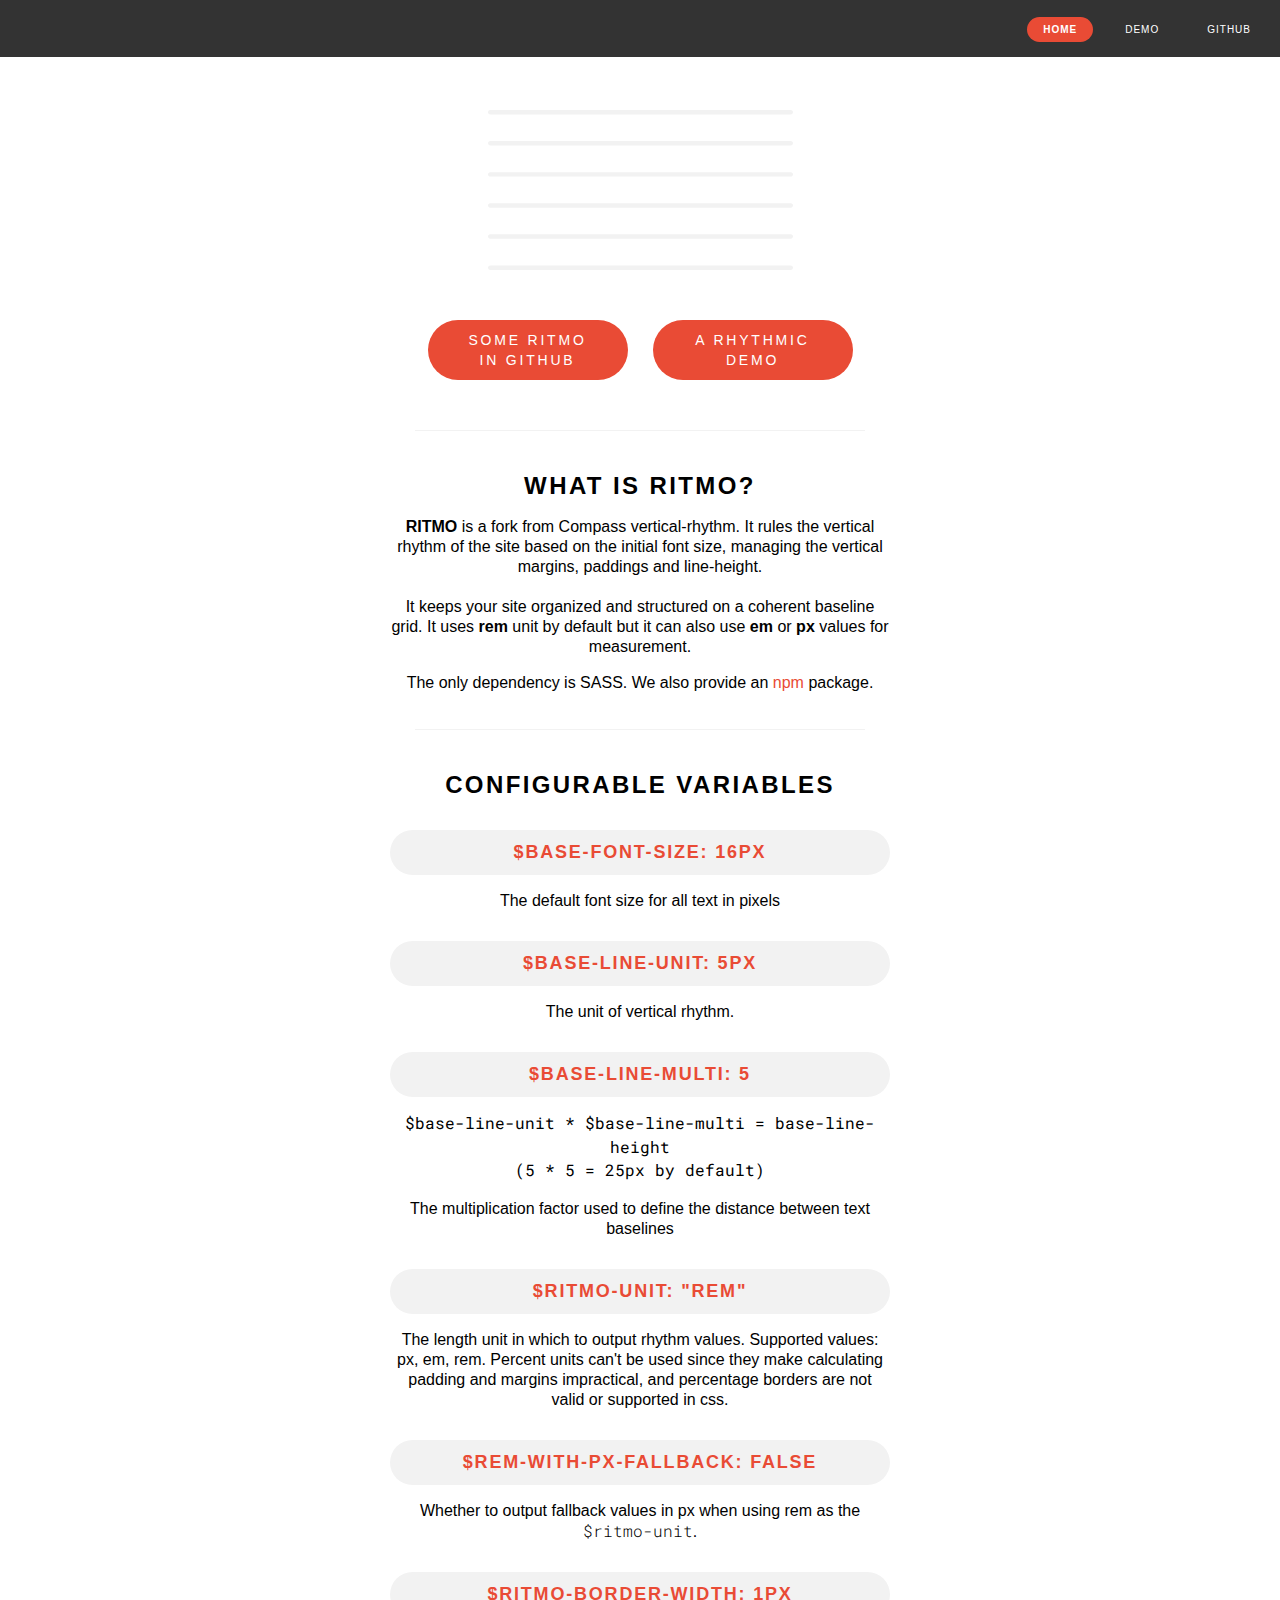
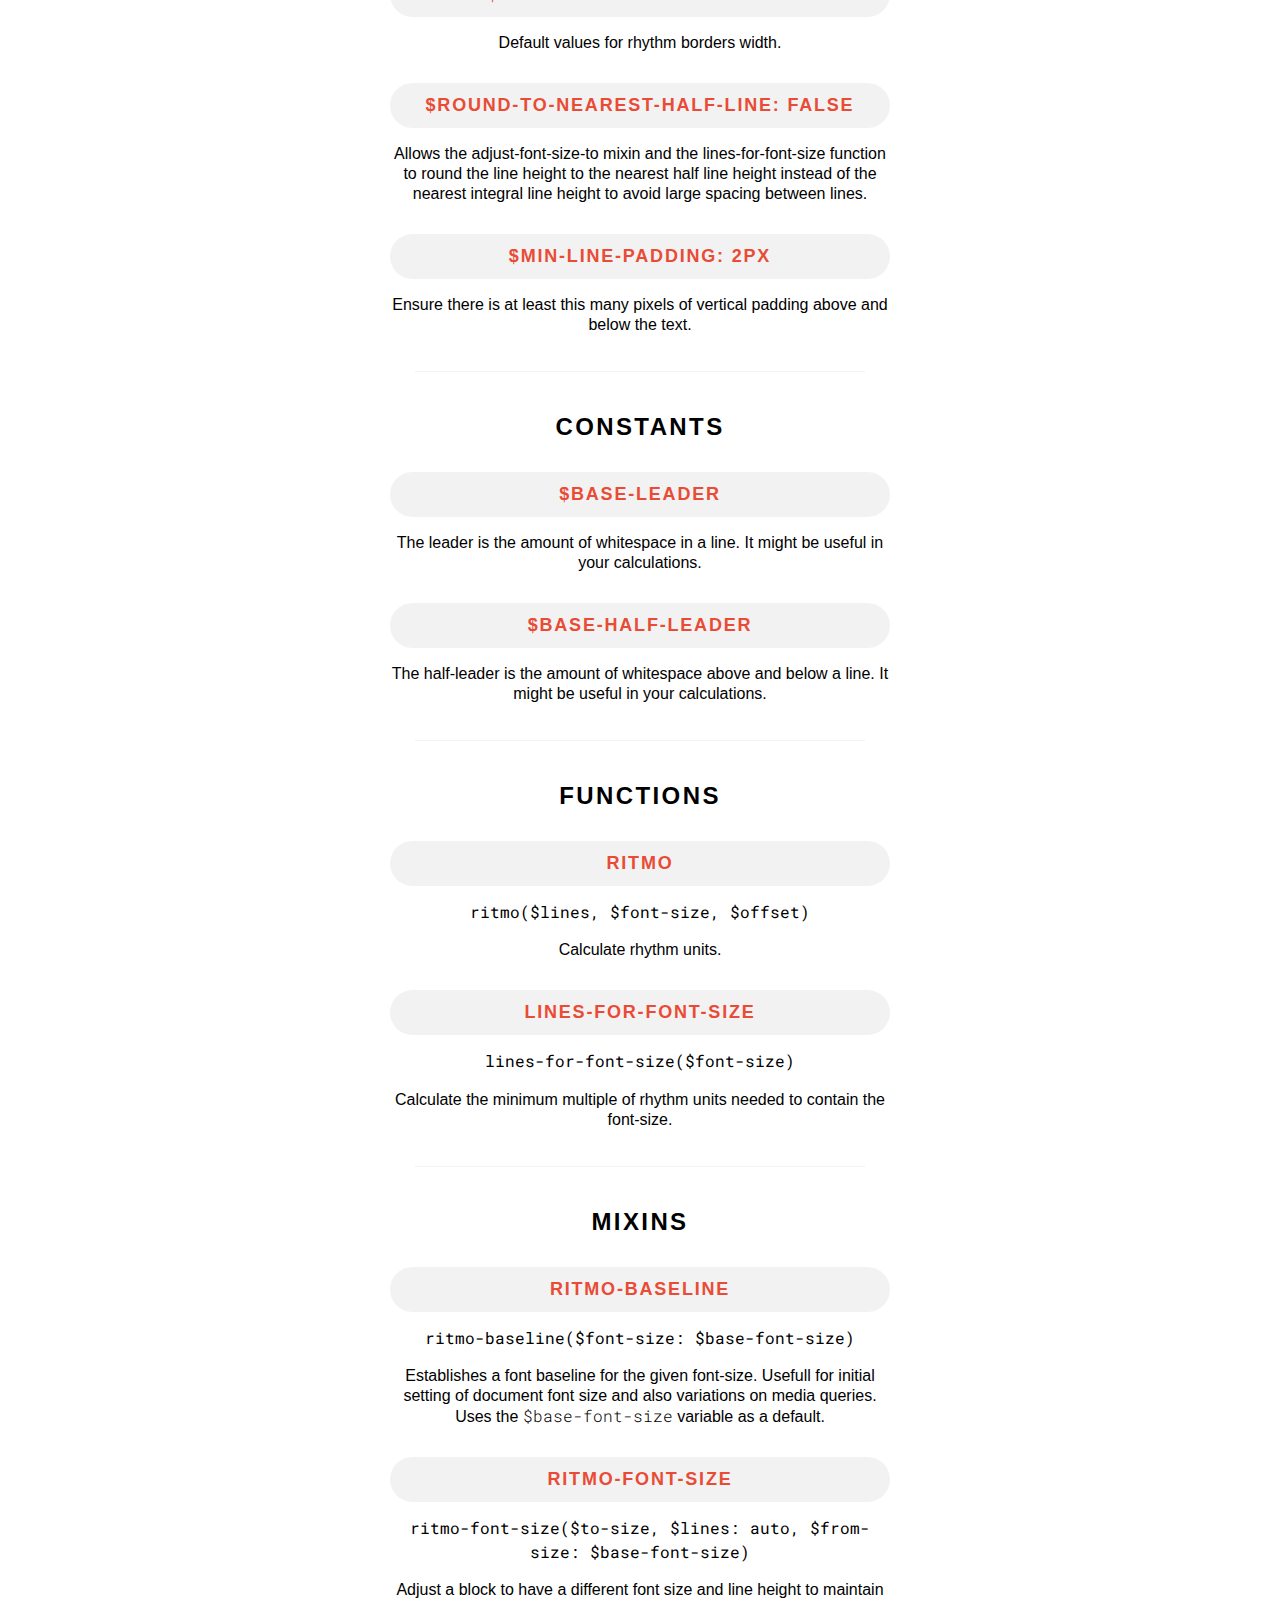
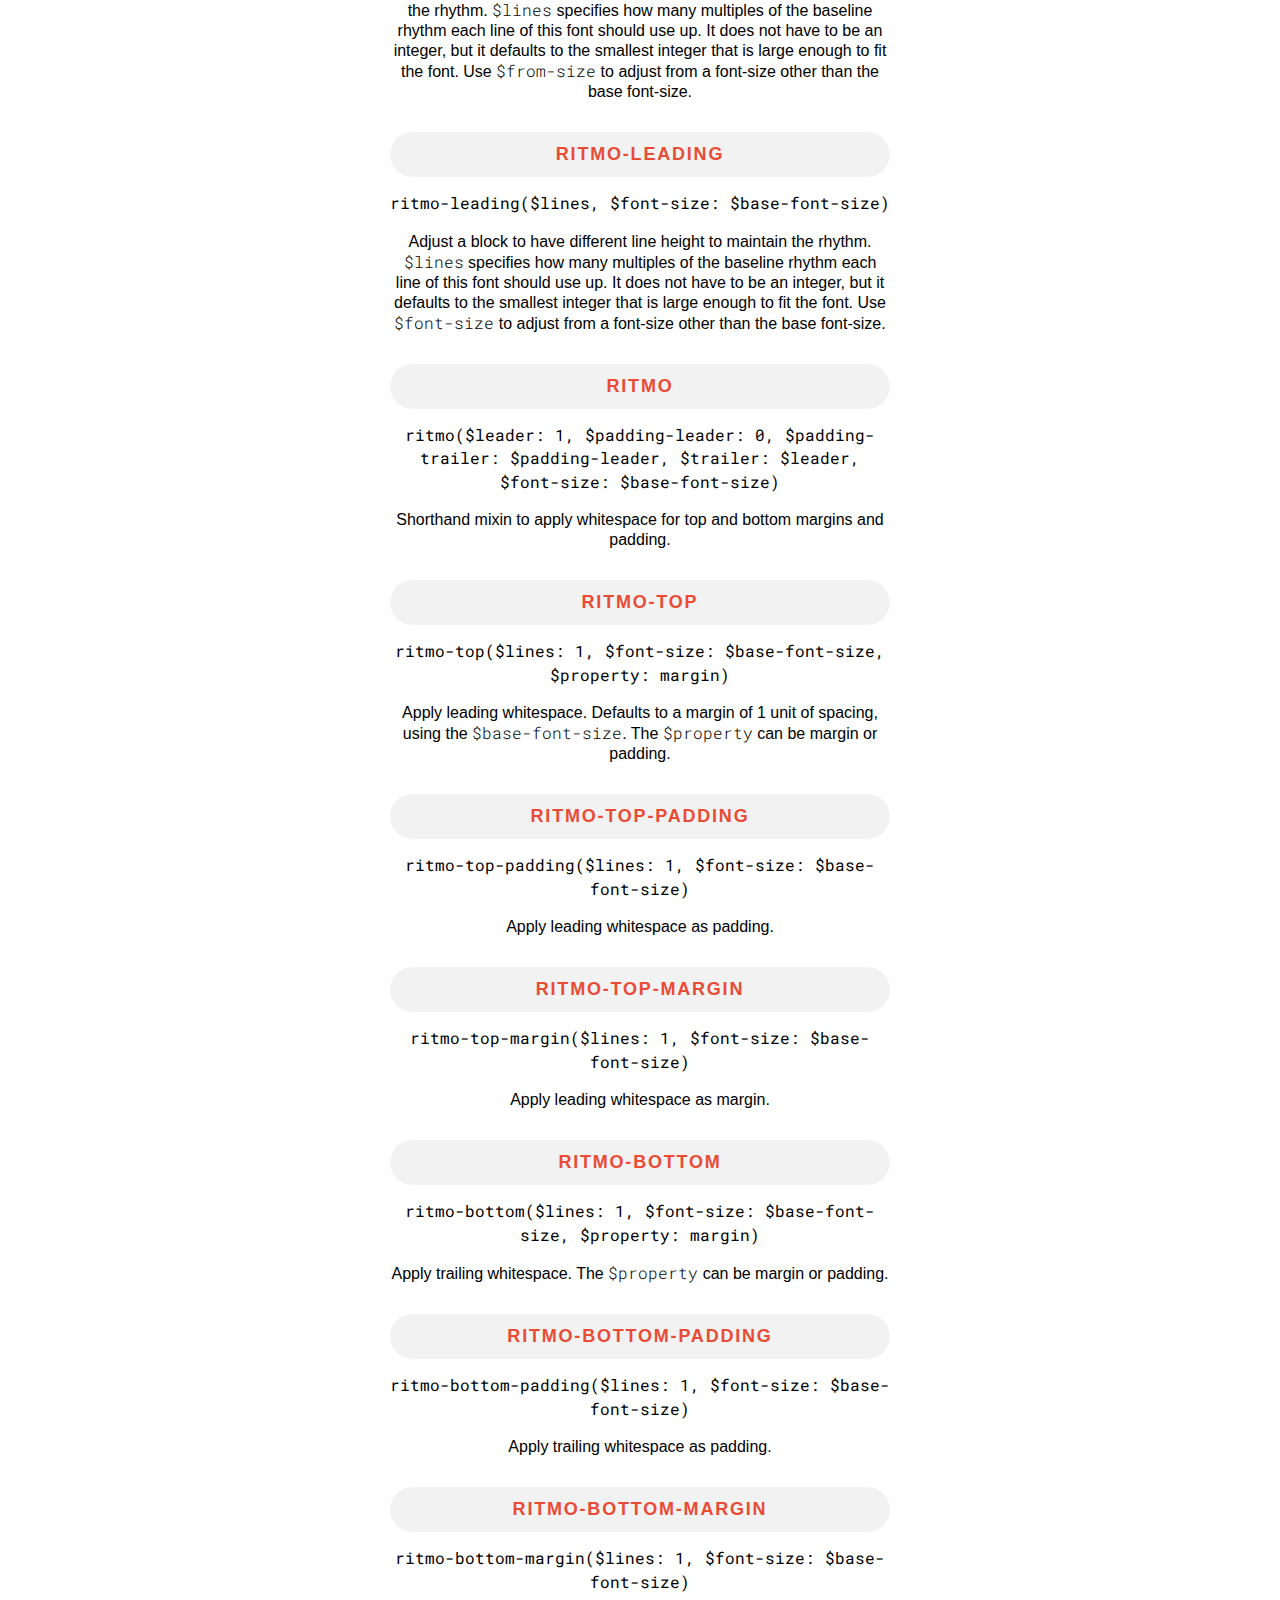
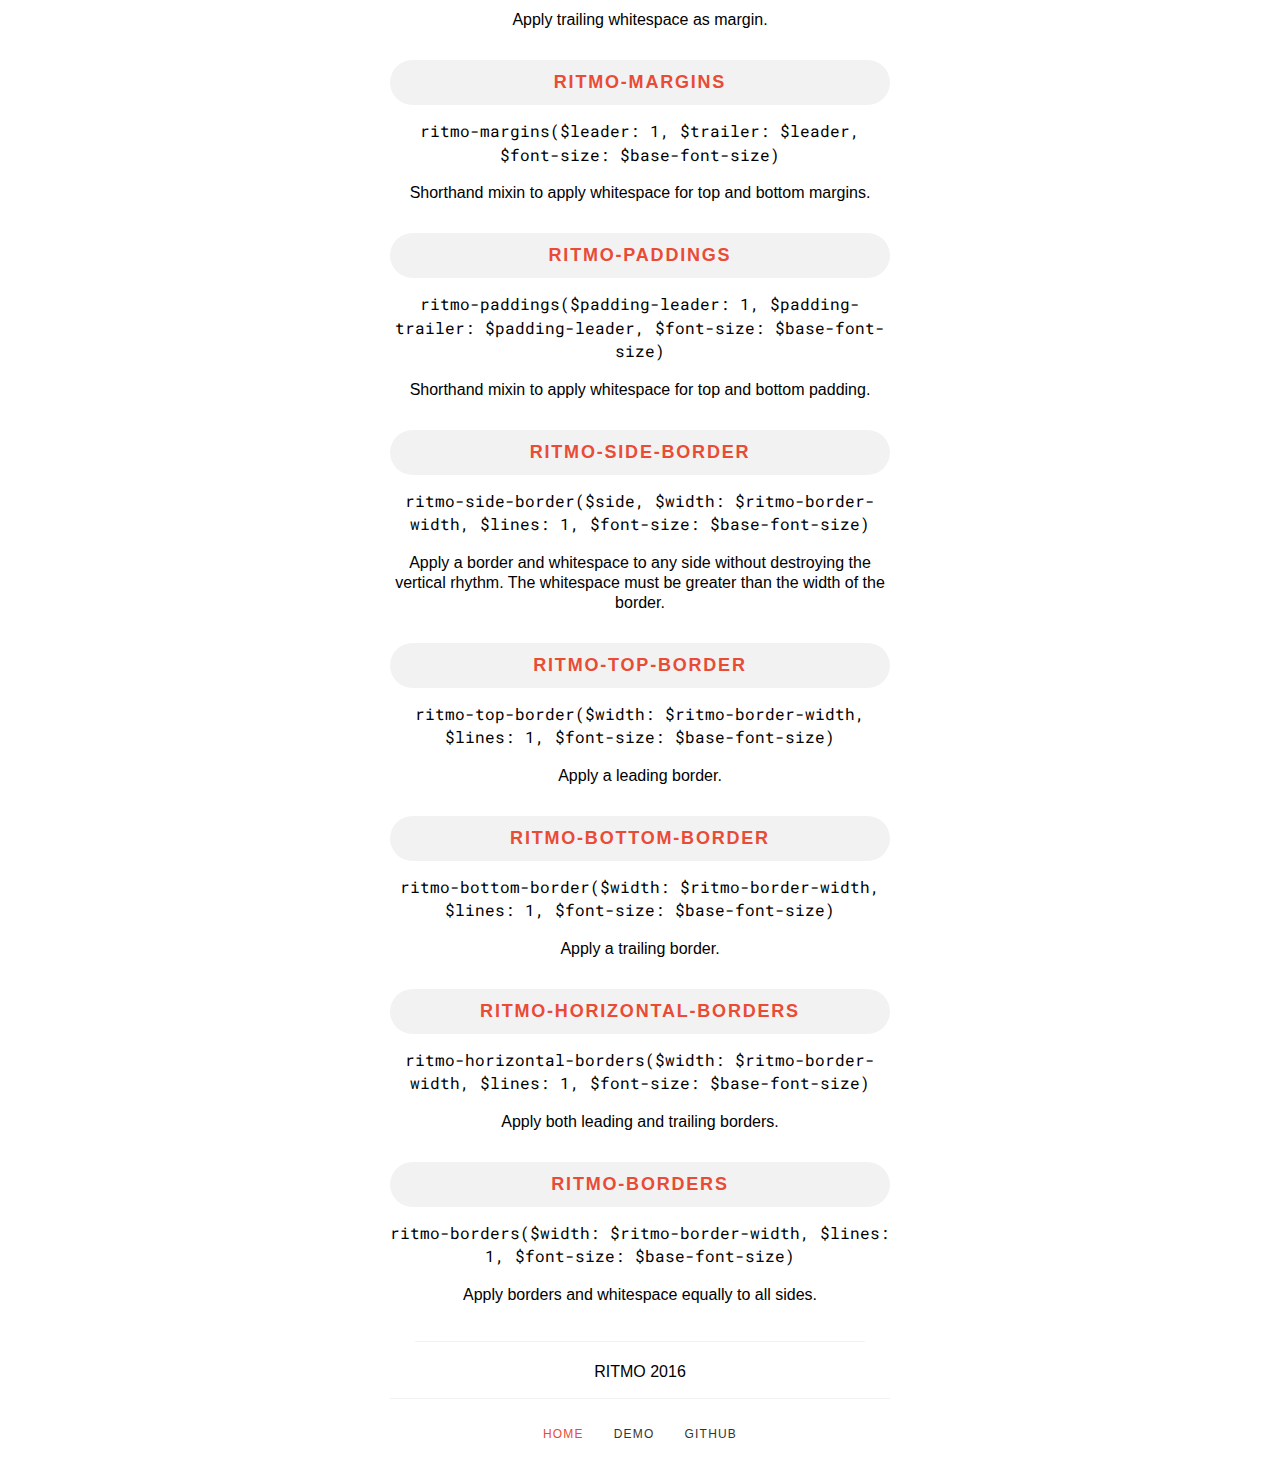
<file: index.html>
<!DOCTYPE html><html lang="en"><head><meta charset="UTF-8"><meta http-equiv="X-UA-Compatible" content="IE=edge,chrome=1"><meta name="viewport" content="width=device-width,initial-scale=1"><title>RITMO | A vertical rhythm sass toolkit</title><meta name="description" content="RITMO rules the vertical rhythm of the site based on the initial font size, managing the margins, paddings and line-height, keeping your site organized and structured on a coherent baseline grid."><!-- OG--><meta property="og:title" content="RITMO"><meta property="og:description" content="RITMO rules the vertical rhythm of the site based on the initial font size, managing the margins, paddings and line-height, keeping your site organized and structured on a coherent baseline grid."><meta property="og:type" content="website"><meta property="og:url" content="http://ritmo.marzeelabs.org/index"><meta property="og:site_name" content="RITMO SASS Toolkit"><meta property="og:image" content="http://ritmo.marzeelabs.org/images/logo.jpg"><!-- Twitter--><meta name="twitter:card" content="summary_large_image"><meta name="twitter:site" content="marzeelabs"><meta name="twitter:creator" content="marzeelabs"><meta name="twitter:title" content="RITMO"><meta name="twitter:description" content="RITMO rules the vertical rhythm of the site based on the initial font size, managing the margins, paddings and line-height, keeping your site organized and structured on a coherent baseline grid."><meta name="twitter:image" content="http://ritmo.marzeelabs.org/images/logo.jpg"><!-- ICONS--><link rel="shortcut icon" href="/favicon.ico"><!-- FONTS--><link href="https://fonts.googleapis.com/css?family=Roboto+Mono|Roboto:300,400,700" rel="stylesheet" type="text/css"><!-- CSS--><link rel="stylesheet" href="/css/app.css"></head><body><header><div class="navigation"><div class="navigation__mobile-menu__toggle"><span class="navigation__mobile-menu__icon"></span></div><ul class="navigation__menu"><li class="navigation__menu__item is-active"><a href="/" alt="" class="navigation__menu__link">Home</a></li><div class="support-menu"><a href="#configvars" class="support-menu__item">Variables</a><a href="#constants" class="support-menu__item">Constants</a><a href="#functions" class="support-menu__item">Functions</a><a href="#mixins" class="support-menu__item">Mixins</a></div><li class="navigation__menu__item"><a href="/demo" alt="" class="navigation__menu__link">Demo</a></li><li class="navigation__menu__item"><a href="https://github.com/marzeelabs/ritmo" alt="" target="blank" class="navigation__menu__link">Github</a></li></ul></div></header><div class="logo__wrapper"><img src="/images/logo.jpg" alt="RITMO" class="logo__fallback"><div class="logo"><img src="/images/logo/logo_bg_grid.svg" class="logo__base-grid"><img src="/images/logo/logo_letter_r.svg" class="logo__letter-r"><img src="/images/logo/logo_letter_i.svg" class="logo__letter-i"><img src="/images/logo/logo_letter_t.svg" class="logo__letter-t"><img src="/images/logo/logo_letter_m.svg" class="logo__letter-m"><img src="/images/logo/logo_letter_o.svg" class="logo__letter-o"><img src="/images/logo/logo_frase_top.svg" class="logo__sentence-top"><img src="/images/logo/logo_frase_bottom.svg" class="logo__sentence-bottom"></div><div class="logo-small is-hidden"><img src="/images/logo/logo_small.svg"></div></div><div class="buttons-top"><ul class="buttons-top__list"><li class="buttons-top__list__item"><a href="https://github.com/marzeelabs/ritmo" target="_blank"><get>some ritmo<br></get>in github</a></li><li class="buttons-top__list__item"><a href="/demo"><see>a rhythmic<br></see>demo</a></li></ul></div><div class="about"><h1 class="ritmo-titles">What is ritmo?</h1><p><strong>RITMO</strong> is a fork from Compass vertical-rhythm. It rules the vertical rhythm of the site based on the initial font size, managing the vertical margins, paddings and line-height.<br><br> It keeps your site organized and structured on a coherent baseline grid. It uses <strong>rem</strong> unit by default but it can also use <strong>em</strong> or <strong>px</strong> values for measurement.</p><p>The only dependency is SASS. We also provide an <a href="https://www.npmjs.com/package/ritmo">npm</a> package.</p></div><div id="configvars" class="configurable"><h1 class="ritmo-titles">Configurable variables</h1><h2 class="configurable__title">$base-font-size: 16PX</h2><p>The default font size for all text in pixels</p><h2 class="configurable__title">$base-line-unit: 5px</h2><p>The unit of vertical rhythm.</p><h2 class="configurable__title">$base-line-multi: 5</h2><code>$base-line-unit * $base-line-multi = base-line-height<br>(5 * 5 = 25px by default)</code><p>The multiplication factor used to define the distance between text baselines</p><h2 class="configurable__title">$ritmo-unit: "rem"</h2><p>The length unit in which to output rhythm values. Supported values: px, em, rem. Percent units can't be used since they make calculating padding and margins impractical, and percentage borders are not valid or supported in css.</p><h2 class="configurable__title">$rem-with-px-fallback: false</h2><p>Whether to output fallback values in px when using rem as the <code>$ritmo-unit</code>.</p><h2 class="configurable__title">$ritmo-border-width: 1px</h2><p>Default values for rhythm borders width.</p><h2 class="configurable__title">$round-to-nearest-half-line: false</h2><p>Allows the adjust-font-size-to mixin and the lines-for-font-size function to round the line height to the nearest half line height instead of the nearest integral line height to avoid large spacing between lines.</p><h2 class="configurable__title">$min-line-padding: 2px</h2><p>Ensure there is at least this many pixels of vertical padding above and below the text.</p></div><div id="constants" class="configurable"><h1 class="ritmo-titles">Constants</h1><h2 class="configurable__title">$base-leader</h2><p>The leader is the amount of whitespace in a line. It might be useful in your calculations.</p><h2 class="configurable__title">$base-half-leader</h2><p>The half-leader is the amount of whitespace above and below a line. It might be useful in your calculations.</p></div><div id="functions" class="configurable"><h1 class="ritmo-titles">Functions</h1><h2 class="configurable__title">ritmo</h2><code>ritmo($lines, $font-size, $offset)</code><p>Calculate rhythm units.</p><h2 class="configurable__title">lines-for-font-size</h2><code>lines-for-font-size($font-size)</code><p>Calculate the minimum multiple of rhythm units needed to contain the font-size.</p></div><div id="mixins" class="configurable"><h1 class="ritmo-titles">Mixins</h1><h2 class="configurable__title">ritmo-baseline</h2><code>ritmo-baseline($font-size: $base-font-size)</code><p>Establishes a font baseline for the given font-size. Usefull for initial setting of document font size and also variations on media queries.<br>Uses the <code>$base-font-size</code> variable as a default.</p><h2 class="configurable__title">ritmo-font-size</h2><code>ritmo-font-size($to-size, $lines: auto, $from-size: $base-font-size)</code><p>Adjust a block to have a different font size and line height to maintain the rhythm. <code>$lines</code> specifies how many multiples of the baseline rhythm each line of this font should use up. It does not have to be an integer, but it defaults to the smallest integer that is large enough to fit the font. Use <code>$from-size</code> to adjust from a font-size other than the base font-size.</p><h2 class="configurable__title">ritmo-leading</h2><code>ritmo-leading($lines, $font-size: $base-font-size)</code><p>Adjust a block to have different line height to maintain the rhythm. <code>$lines</code> specifies how many multiples of the baseline rhythm each line of this font should use up. It does not have to be an integer, but it defaults to the smallest integer that is large enough to fit the font. Use <code>$font-size</code> to adjust from a font-size other than the base font-size.</p><h2 class="configurable__title">ritmo</h2><code>ritmo($leader: 1, $padding-leader: 0, $padding-trailer: $padding-leader, $trailer: $leader, $font-size: $base-font-size)</code><p>Shorthand mixin to apply whitespace for top and bottom margins and padding.</p><h2 class="configurable__title">ritmo-top</h2><code>ritmo-top($lines: 1, $font-size: $base-font-size, $property: margin)</code><p>Apply leading whitespace. Defaults to a margin of 1 unit of spacing, using the <code>$base-font-size</code>. The <code>$property</code> can be margin or padding.</p><h2 class="configurable__title">ritmo-top-padding</h2><code>ritmo-top-padding($lines: 1, $font-size: $base-font-size)</code><p>Apply leading whitespace as padding.</p><h2 class="configurable__title">ritmo-top-margin</h2><code>ritmo-top-margin($lines: 1, $font-size: $base-font-size)</code><p>Apply leading whitespace as margin.</p><h2 class="configurable__title">ritmo-bottom</h2><code>ritmo-bottom($lines: 1, $font-size: $base-font-size, $property: margin)</code><p>Apply trailing whitespace. The <code>$property</code> can be margin or padding.</p><h2 class="configurable__title">ritmo-bottom-padding</h2><code>ritmo-bottom-padding($lines: 1, $font-size: $base-font-size)</code><p>Apply trailing whitespace as padding.</p><h2 class="configurable__title">ritmo-bottom-margin</h2><code>ritmo-bottom-margin($lines: 1, $font-size: $base-font-size)</code><p>Apply trailing whitespace as margin.</p><h2 class="configurable__title">ritmo-margins</h2><code>ritmo-margins($leader: 1, $trailer: $leader, $font-size: $base-font-size)</code><p>Shorthand mixin to apply whitespace for top and bottom margins.</p><h2 class="configurable__title">ritmo-paddings</h2><code>ritmo-paddings($padding-leader: 1, $padding-trailer: $padding-leader, $font-size: $base-font-size)</code><p>Shorthand mixin to apply whitespace for top and bottom padding.</p><h2 class="configurable__title">ritmo-side-border</h2><code>ritmo-side-border($side, $width: $ritmo-border-width, $lines: 1, $font-size: $base-font-size)</code><p>Apply a border and whitespace to any side without destroying the vertical rhythm. The whitespace must be greater than the width of the border.</p><h2 class="configurable__title">ritmo-top-border</h2><code>ritmo-top-border($width: $ritmo-border-width, $lines: 1, $font-size: $base-font-size)</code><p>Apply a leading border.</p><h2 class="configurable__title">ritmo-bottom-border</h2><code>ritmo-bottom-border($width: $ritmo-border-width, $lines: 1, $font-size: $base-font-size)</code><p>Apply a trailing border.</p><h2 class="configurable__title">ritmo-horizontal-borders</h2><code>ritmo-horizontal-borders($width: $ritmo-border-width, $lines: 1, $font-size: $base-font-size)</code><p>Apply both leading and trailing borders.</p><h2 class="configurable__title">ritmo-borders</h2><code>ritmo-borders($width: $ritmo-border-width, $lines: 1, $font-size: $base-font-size)</code><p>Apply borders and whitespace equally to all sides.</p></div><footer class="footer"><p>RITMO 2016</p><ul class="footer-menu"><li class="footer-menu__item footer-active"><a href="/" alt="">Home</a></li><li class="footer-menu__item"><a href="/demo" alt="">Demo</a></li><li class="footer-menu__item"><a href="https://github.com/marzeelabs/ritmo" alt="" target="blank">Github</a></li></ul></footer><script src="/js/site.min.js"></script></body></html>
</file>
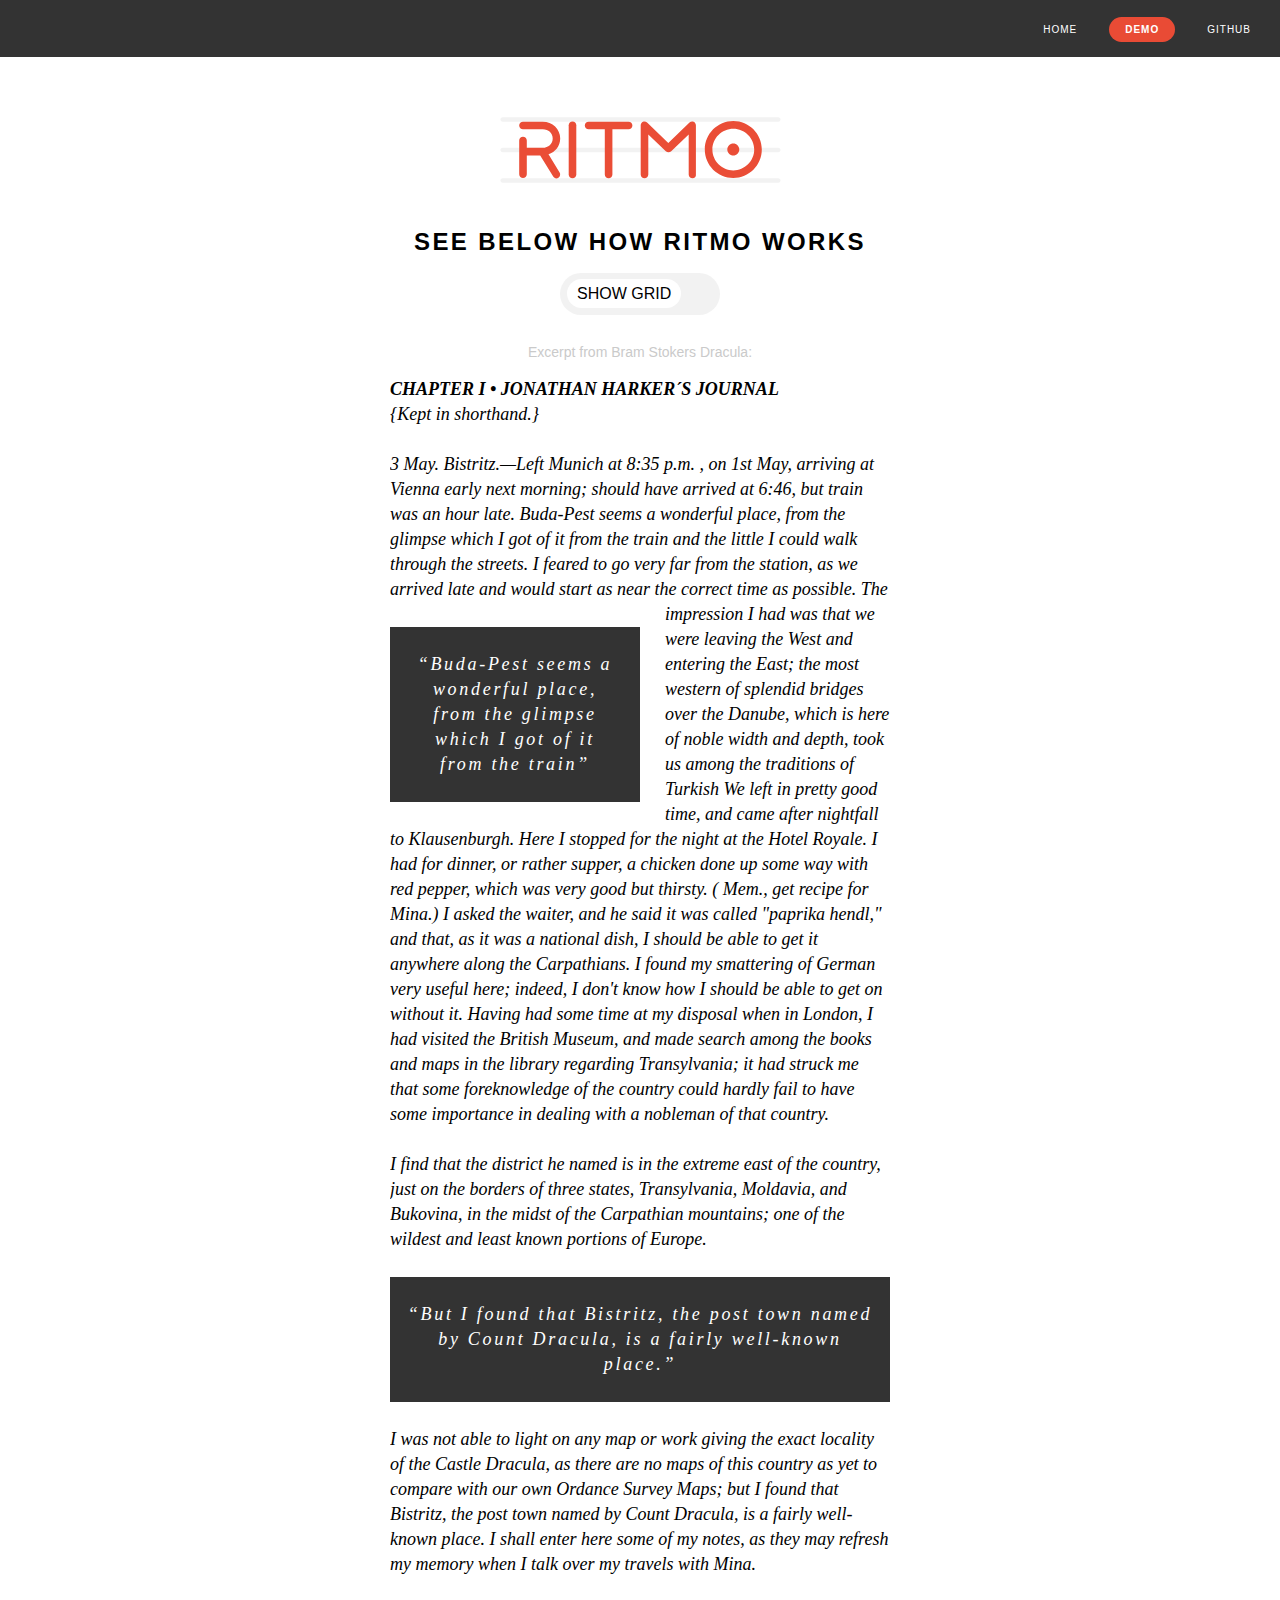
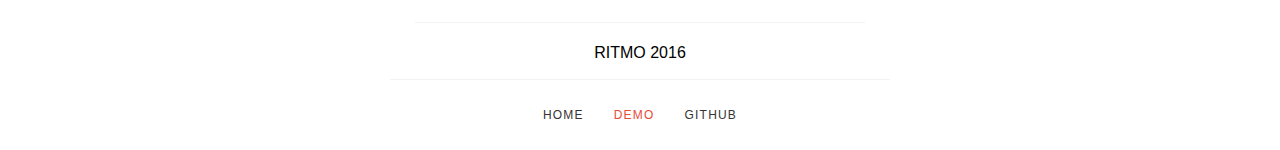
<file: demo/index.html>
<!DOCTYPE html><html lang="en"><head><meta charset="UTF-8"><meta http-equiv="X-UA-Compatible" content="IE=edge,chrome=1"><meta name="viewport" content="width=device-width,initial-scale=1"><title>RITMO | A vertical rhythm sass toolkit</title><meta name="description" content="RITMO rules the vertical rhythm of the site based on the initial font size, managing the margins, paddings and line-height, keeping your site organized and structured on a coherent baseline grid."><!-- OG--><meta property="og:title" content="RITMO"><meta property="og:description" content="RITMO rules the vertical rhythm of the site based on the initial font size, managing the margins, paddings and line-height, keeping your site organized and structured on a coherent baseline grid."><meta property="og:type" content="website"><meta property="og:url" content="http://ritmo.marzeelabs.org/demo"><meta property="og:site_name" content="RITMO SASS Toolkit"><meta property="og:image" content="http://ritmo.marzeelabs.org/images/logo.jpg"><!-- Twitter--><meta name="twitter:card" content="summary_large_image"><meta name="twitter:site" content="marzeelabs"><meta name="twitter:creator" content="marzeelabs"><meta name="twitter:title" content="RITMO"><meta name="twitter:description" content="RITMO rules the vertical rhythm of the site based on the initial font size, managing the margins, paddings and line-height, keeping your site organized and structured on a coherent baseline grid."><meta name="twitter:image" content="http://ritmo.marzeelabs.org/images/logo.jpg"><!-- ICONS--><link rel="shortcut icon" href="/favicon.ico"><!-- FONTS--><link href="https://fonts.googleapis.com/css?family=Roboto+Mono|Roboto:300,400,700" rel="stylesheet" type="text/css"><!-- CSS--><link rel="stylesheet" href="/css/app.css"></head><body><header><div class="navigation"><div class="navigation__mobile-menu__toggle"><span class="navigation__mobile-menu__icon"></span></div><ul class="navigation__menu"><li class="navigation__menu__item"><a href="/" alt="" class="navigation__menu__link">Home</a></li><div class="support-menu is-hidden"><a href="#configvars" class="support-menu__item">Variables</a><a href="#constants" class="support-menu__item">Constants</a><a href="#functions" class="support-menu__item">Functions</a><a href="#mixins" class="support-menu__item">Mixins</a></div><li class="navigation__menu__item is-active"><a href="/demo" alt="" class="navigation__menu__link">Demo</a></li><li class="navigation__menu__item"><a href="https://github.com/marzeelabs/ritmo" alt="" target="blank" class="navigation__menu__link">Github</a></li></ul></div></header><div class="section"><div class="demo"><div class="logo__wrapper"><img src="/images/logo.jpg" alt="RITMO" class="logo__fallback"><div class="logo is-hidden"><img src="/images/logo/logo_bg_grid.svg" class="logo__base-grid"><img src="/images/logo/logo_letter_r.svg" class="logo__letter-r"><img src="/images/logo/logo_letter_i.svg" class="logo__letter-i"><img src="/images/logo/logo_letter_t.svg" class="logo__letter-t"><img src="/images/logo/logo_letter_m.svg" class="logo__letter-m"><img src="/images/logo/logo_letter_o.svg" class="logo__letter-o"><img src="/images/logo/logo_frase_top.svg" class="logo__sentence-top"><img src="/images/logo/logo_frase_bottom.svg" class="logo__sentence-bottom"></div><div class="logo-small"><img src="/images/logo/logo_small.svg"></div></div><h1 class="ritmo-titles">See below how ritmo works</h1><div class="demo-switch__wrapper"><div class="demo-switch"><label class="switch"><input id="show_hide_grid" type="checkbox"><div class="demo-slider"></div></label></div></div><h2>Excerpt from Bram Stokers Dracula:</h2><div class="demo-text__wrapper"><div class="demo-text__grid hide-grid"></div><div class="demo-text__content"><p><span>CHAPTER I • JONATHAN HARKER´S JOURNAL</span><br>{Kept in shorthand.}<br><br>3 May. Bistritz.—Left Munich at 8:35 p.m. , on 1st May, arriving at Vienna early next morning; should have arrived at 6:46, but train was an hour late. Buda-Pest seems a wonderful place, from the glimpse which I got of it from the train and the little I could walk through the streets. I feared to go very far from the station, as we arrived late and would start as near the correct time as possible. <q>Buda-Pest seems a wonderful place, from the glimpse which I got of it from the train</q>The impression I had was that we were leaving the West and entering the East; the most western of splendid bridges over the Danube, which is here of noble width and depth, took us among the traditions of Turkish We left in pretty good time, and came after nightfall to Klausenburgh. Here I stopped for the night at the Hotel Royale. I had for dinner, or rather supper, a chicken done up some way with red pepper, which was very good but thirsty. ( Mem., get recipe for Mina.) I asked the waiter, and he said it was called "paprika hendl," and that, as it was a national dish, I should be able to get it anywhere along the Carpathians. I found my smattering of German very useful here; indeed, I don't know how I should be able to get on without it. Having had some time at my disposal when in London, I had visited the British Museum, and made search among the books and maps in the library regarding Transylvania;  it had struck me that some foreknowledge of the country could hardly fail to have some importance in dealing with a nobleman of that country.<br><br>I find that the district he named is in the extreme east of the country, just on the borders of three states, Transylvania, Moldavia, and Bukovina, in the midst of the Carpathian mountains; one of the wildest and least known portions of Europe.<q class="second-quote">But I found that Bistritz, the post town named by Count Dracula, is a fairly well-known place.</q><br><br>I was not able to light on any map or work giving the exact locality of the Castle Dracula, as there are no maps of this country as yet to compare with our own Ordance Survey Maps; but I found that Bistritz, the post town named by Count Dracula, is a fairly well-known place. I shall enter here some of my notes, as they may refresh my memory when I talk over my travels with Mina.</p></div></div></div></div><footer class="footer"><p>RITMO 2016</p><ul class="footer-menu"><li class="footer-menu__item"><a href="/" alt="">Home</a></li><li class="footer-menu__item footer-active"><a href="/demo" alt="">Demo</a></li><li class="footer-menu__item"><a href="https://github.com/marzeelabs/ritmo" alt="" target="blank">Github</a></li></ul></footer><script src="/js/site.min.js"></script></body></html>
</file>
<file: css/app.css>
/*! normalize.css v4.2.0 | MIT License | github.com/necolas/normalize.css */
html{font-family:sans-serif;line-height:1.15;-ms-text-size-adjust:100%;-webkit-text-size-adjust:100%}body{margin:0}article,aside,footer,header,nav,section{display:block}h1{font-size:2em;margin:0.67em 0}figcaption,figure,main{display:block}figure{margin:1em 40px}hr{box-sizing:content-box;height:0;overflow:visible}pre{font-family:monospace,monospace;font-size:1em}a{background-color:transparent;-webkit-text-decoration-skip:objects}a:active,a:hover{outline-width:0}abbr[title]{border-bottom:none;text-decoration:underline;text-decoration:underline dotted}b,strong{font-weight:inherit}b,strong{font-weight:bold}code,kbd,samp{font-family:monospace,monospace;font-size:1em}dfn{font-style:italic}mark{background-color:#ff0;color:#000}small{font-size:80%}sub,sup{font-size:75%;line-height:0;position:relative;vertical-align:baseline}sub{bottom:-0.25em}sup{top:-0.5em}audio,video{display:inline-block}audio:not([controls]){display:none;height:0}img{border-style:none}svg:not(:root){overflow:hidden}button,input,optgroup,select,textarea{font:inherit;margin:0}optgroup{font-weight:bold}button,input{overflow:visible}button,select{text-transform:none}button,html [type="button"],[type="reset"],[type="submit"]{-webkit-appearance:button}button::-moz-focus-inner,[type="button"]::-moz-focus-inner,[type="reset"]::-moz-focus-inner,[type="submit"]::-moz-focus-inner{border-style:none;padding:0}button:-moz-focusring,[type="button"]:-moz-focusring,[type="reset"]:-moz-focusring,[type="submit"]:-moz-focusring{outline:1px dotted ButtonText}fieldset{border:1px solid #c0c0c0;margin:0 2px;padding:0.35em 0.625em 0.75em}legend{box-sizing:border-box;color:inherit;display:table;max-width:100%;padding:0;white-space:normal}progress{display:inline-block;vertical-align:baseline}textarea{overflow:auto}[type="checkbox"],[type="radio"]{box-sizing:border-box;padding:0}[type="number"]::-webkit-inner-spin-button,[type="number"]::-webkit-outer-spin-button{height:auto}[type="search"]{-webkit-appearance:textfield;outline-offset:-2px}[type="search"]::-webkit-search-cancel-button,[type="search"]::-webkit-search-decoration{-webkit-appearance:none}::-webkit-file-upload-button{-webkit-appearance:button;font:inherit}details,menu{display:block}summary{display:list-item}canvas{display:inline-block}template{display:none}[hidden]{display:none}header,main,footer{min-width:320px}.section-inner{margin-left:auto;margin-right:auto;max-width:78.75rem;margin-left:auto;margin-right:auto;padding:0 10px}.section-inner:after{content:" ";display:block;clear:both}html{font-size:100%;line-height:1.5625em}body{color:#000;background-color:#fff}a{color:#e94b35;text-decoration:none}a:hover{color:#a52512;text-decoration:none}p{font-weight:300;font-size:1rem;line-height:1.25rem}p span{font-weight:700}ul{list-style-type:none;margin:0;padding:0}pre,code,kbd,samp{font-family:"Roboto Mono",monospace,monospace}.about,.configurable,.demo,.footer{max-width:31.25rem;margin-left:auto;margin-right:auto;position:relative;margin:0 auto;text-align:center;padding:0 20px 1.25rem 20px;line-height:1.40625rem}.about:after,.configurable:after,.demo:after,.footer:after{content:" ";display:block;clear:both}.about:after,.configurable:after,.demo:after,.footer:after{content:"";display:table;clear:both}.about:before,.configurable:before,.demo:before,.footer:before{content:"";background:#f2f2f2;display:block;height:1px;width:90%;margin:0 auto 2.5rem auto}.ritmo-titles{font-weight:700;font-size:1.5rem;line-height:1.875rem;text-transform:uppercase;letter-spacing:0.1em}.navigation{width:100%;max-height:3.125rem;padding:0.9375rem 0;text-align:center;text-transform:uppercase;position:relative;background-color:#333}.navigation.navigation--fixed-top{background-color:#000;-webkit-transition:background ease 0.3s;transition:background ease 0.3s}@media (max-width:45.615em){.navigation{background-color:#000;position:fixed;text-align:left;top:0;left:0;z-index:9999;padding:0}}@media (min-width:45.625em){.navigation{position:fixed;top:0;left:0;z-index:9999;max-height:6.25rem}}@media (max-width:45.615em){.navigation__menu{max-height:0;text-align:center;overflow:hidden;padding:0;margin:0;opacity:0;-webkit-transition:opacity ease 0.35s;transition:opacity ease 0.35s}.is-open .navigation__menu{opacity:1;max-height:41.875rem;background:#333}}@media (min-width:45.625em){.navigation__menu{padding-right:5px;float:right}}.navigation__mobile-menu__icon{display:block;position:absolute;top:1.5625rem;right:10px;width:30px;height:0.15625rem;background-color:#fff;-webkit-transition-duration:0.5s;transition-duration:0.5s}.navigation__mobile-menu__icon:before,.navigation__mobile-menu__icon:after{content:"";display:block;position:absolute;left:0;width:100%;height:0.15625rem;background-color:#fff}.navigation__mobile-menu__icon:before{top:-0.625rem}.navigation__mobile-menu__icon:after{bottom:-0.625rem}.is-open .navigation__mobile-menu__icon{-webkit-transform:rotate(180deg);transform:rotate(180deg);background:none}.is-open .navigation__mobile-menu__icon:before{top:0;-webkit-transform:rotate(45deg);transform:rotate(45deg)}.is-open .navigation__mobile-menu__icon:after{bottom:0;-webkit-transform:rotate(-45deg);transform:rotate(-45deg)}.navigation__mobile-menu__toggle{position:relative;overflow:hidden;margin:0;height:3.125rem;cursor:pointer;margin-left:55px}@media (min-width:45.625em){.navigation__mobile-menu__toggle{display:none}}.navigation__menu__item{display:block;width:auto}@media (min-width:45.625em){.navigation__menu__item{display:inline-block;margin:0 0.5em;text-transform:uppercase;background-color:transparent}}.navigation__menu__link{font-size:0.9375rem;line-height:1.25rem;color:#fff;letter-spacing:0.1em;padding:1.25rem 0;display:block}@media (min-width:45.625em){.navigation__menu__link{padding:0.3125rem 16px;-webkit-transition:background 0.3s ease;transition:background 0.3s ease;border-radius:20px;font-size:0.625rem;line-height:0.9375rem}}.navigation__menu__link:hover{background:#e94b35;color:#fff}.is-active .navigation__menu__link{font-weight:700;color:#e94b35}.is-active .navigation__menu__link:hover{color:#fff}@media (min-width:45.625em){.is-active .navigation__menu__link{color:#fff;background:#e94b35}}[class*="logo__"]{position:absolute;-webkit-transform-style:preserve-3d;transform-style:preserve-3d;opacity:0}.logo__fallback{position:absolute!important;height:1px;width:1px;overflow:hidden;clip:rect(1px,1px,1px,1px)}.logo__wrapper{width:auto;margin:6.875rem auto 1.25rem auto;opacity:1;text-align:center;position:relative}.logo.is-hidden,.logo-small.is-hidden{display:none}.logo-small{width:295px;margin:0 auto 1.875rem auto}.logo{width:305px;height:10rem;margin:0 auto;opacity:1;position:relative}.logo__sentence-top{left:0;width:305px;height:1.25rem;top:6.5625rem;-webkit-transform:translate3d(0,-20px,0);transform:translate3d(0,-20px,0);-webkit-animation:logoAnimate_phrase_top 0.3s linear 1.3s 1 normal forwards;animation:logoAnimate_phrase_top 0.3s linear 1.3s 1 normal forwards}.logo__sentence-bottom{width:214px;height:1.25rem;left:51px;top:7.875rem;-webkit-transform:translate3d(0,-10px,0);transform:translate3d(0,-10px,0);-webkit-animation:logoAnimate_phrase_bottom 0.3s linear 1.5s 1 normal forwards;animation:logoAnimate_phrase_bottom 0.3s linear 1.5s 1 normal forwards}.logo__letter-r{width:42px;height:3.625rem;left:29px;top:0.25rem;-webkit-transform:translate3d(0,-20px,0);transform:translate3d(0,-20px,0);-webkit-animation:logoAnimate_letter_r 0.3s linear 0s 1 normal forwards;animation:logoAnimate_letter_r 0.3s linear 0s 1 normal forwards}.logo__letter-i{width:8px;height:3.625rem;left:79px;top:0.25rem;-webkit-transform:translate3d(0,-20px,0);transform:translate3d(0,-20px,0);-webkit-animation:logoAnimate_letter_i 0.3s linear 0.2s 1 normal forwards;animation:logoAnimate_letter_i 0.3s linear 0.2s 1 normal forwards}.logo__letter-t{width:49px;height:3.625rem;left:96px;top:0.25rem;-webkit-transform:translate3d(0,-20px,0);transform:translate3d(0,-20px,0);-webkit-animation:logoAnimate_letter_t 0.3s linear 0.4s 1 normal forwards;animation:logoAnimate_letter_t 0.3s linear 0.4s 1 normal forwards}.logo__letter-m{width:57px;height:3.625rem;left:153px;top:0.25rem;-webkit-transform:translate3d(0,-20px,0);transform:translate3d(0,-20px,0);-webkit-animation:logoAnimate_letter_m 0.3s linear 0.6s 1 normal forwards;animation:logoAnimate_letter_m 0.3s linear 0.6s 1 normal forwards}.logo__letter-o{width:58px;height:3.625rem;left:218px;top:0.25rem;-webkit-transform:translate3d(0,-20px,0);transform:translate3d(0,-20px,0);-webkit-animation:logoAnimate_letter_o 0.3s linear 0.8s 1 normal forwards;animation:logoAnimate_letter_o 0.3s linear 0.8s 1 normal forwards}.logo__base-grid{left:0;width:305px;height:10rem;top:0;opacity:1}@-webkit-keyframes logoAnimate_letter_r{66.67%{-webkit-transform:translate3d(0,0.25rem,0);transform:translate3d(0,0.25rem,0);opacity:1}100%{-webkit-transform:translate3d(0,0,0);transform:translate3d(0,0,0);opacity:1}}@keyframes logoAnimate_letter_r{66.67%{-webkit-transform:translate3d(0,0.25rem,0);transform:translate3d(0,0.25rem,0);opacity:1}100%{-webkit-transform:translate3d(0,0,0);transform:translate3d(0,0,0);opacity:1}}@-webkit-keyframes logoAnimate_letter_i{66.67%{-webkit-transform:translate3d(0,0.25rem,0);transform:translate3d(0,0.25rem,0);opacity:1}100%{-webkit-transform:translate3d(0,0,0);transform:translate3d(0,0,0);opacity:1}}@keyframes logoAnimate_letter_i{66.67%{-webkit-transform:translate3d(0,0.25rem,0);transform:translate3d(0,0.25rem,0);opacity:1}100%{-webkit-transform:translate3d(0,0,0);transform:translate3d(0,0,0);opacity:1}}@-webkit-keyframes logoAnimate_letter_t{66.67%{-webkit-transform:translate3d(0,0.25rem,0);transform:translate3d(0,0.25rem,0);opacity:1}100%{-webkit-transform:translate3d(0,0,0);transform:translate3d(0,0,0);opacity:1}}@keyframes logoAnimate_letter_t{66.67%{-webkit-transform:translate3d(0,0.25rem,0);transform:translate3d(0,0.25rem,0);opacity:1}100%{-webkit-transform:translate3d(0,0,0);transform:translate3d(0,0,0);opacity:1}}@-webkit-keyframes logoAnimate_letter_m{66.67%{-webkit-transform:translate3d(0,0.25rem,0);transform:translate3d(0,0.25rem,0);opacity:1}100%{-webkit-transform:translate3d(0,0,0);transform:translate3d(0,0,0);opacity:1}}@keyframes logoAnimate_letter_m{66.67%{-webkit-transform:translate3d(0,0.25rem,0);transform:translate3d(0,0.25rem,0);opacity:1}100%{-webkit-transform:translate3d(0,0,0);transform:translate3d(0,0,0);opacity:1}}@-webkit-keyframes logoAnimate_letter_o{66.67%{-webkit-transform:translate3d(0,0.25rem,0);transform:translate3d(0,0.25rem,0);opacity:1}100%{-webkit-transform:translate3d(0,0,0);transform:translate3d(0,0,0);opacity:1}}@keyframes logoAnimate_letter_o{66.67%{-webkit-transform:translate3d(0,0.25rem,0);transform:translate3d(0,0.25rem,0);opacity:1}100%{-webkit-transform:translate3d(0,0,0);transform:translate3d(0,0,0);opacity:1}}@-webkit-keyframes logoAnimate_phrase_top{66.67%{-webkit-transform:translate3d(0,0.25rem,0);transform:translate3d(0,0.25rem,0);opacity:1}100%{-webkit-transform:translate3d(0,-0.25rem,0);transform:translate3d(0,-0.25rem,0);opacity:1}}@keyframes logoAnimate_phrase_top{66.67%{-webkit-transform:translate3d(0,0.25rem,0);transform:translate3d(0,0.25rem,0);opacity:1}100%{-webkit-transform:translate3d(0,-0.25rem,0);transform:translate3d(0,-0.25rem,0);opacity:1}}@-webkit-keyframes logoAnimate_phrase_bottom{66.67%{-webkit-transform:translate3d(0,0.875rem,0);transform:translate3d(0,0.875rem,0);opacity:1}100%{-webkit-transform:translate3d(0,0.39062rem,0);transform:translate3d(0,0.39062rem,0);opacity:1}}@keyframes logoAnimate_phrase_bottom{66.67%{-webkit-transform:translate3d(0,0.875rem,0);transform:translate3d(0,0.875rem,0);opacity:1}100%{-webkit-transform:translate3d(0,0.39062rem,0);transform:translate3d(0,0.39062rem,0);opacity:1}}.buttons-top{max-width:31.25rem;margin-left:auto;margin-right:auto;margin:0 auto 3.125rem auto;opacity:1;position:relative;padding-top:1.875rem}.buttons-top:after{content:" ";display:block;clear:both}.buttons-top__list{margin:0 auto;padding:0}.buttons-top__list__item{width:60%;text-align:center;display:block;margin:0 auto 1.25rem auto}@media (min-width:30em){.buttons-top__list__item{display:inline-block;width:40%;margin:0 5% 0 7.5%}}@media (min-width:30em){.buttons-top__list__item:last-child{margin:0}}.buttons-top__list__item a{color:#fff;display:block;padding:10px 5px;background:#e94b35;border-radius:3.125rem;text-transform:uppercase;font-size:0.875rem;line-height:1.25rem;letter-spacing:0.2em;-webkit-transition:background ease 0.3s;transition:background ease 0.3s}.buttons-top__list__item a:hover{background:#000}.configurable__title{background:#f2f2f2;padding:0.625rem 0;width:auto;display:block;border-radius:1.875rem;margin:1.875rem auto 0.9375rem;text-transform:uppercase;color:#e94b35;font-size:1.125rem;line-height:1.5625rem;letter-spacing:0.1em}.support-menu{background:#000}@media (min-width:45.625em){.support-menu{background:none;position:fixed;display:block;text-align:left;text-decoration:none;z-index:10;top:12.5rem;left:0;opacity:0;-webkit-transition:opacity ease 0.2s;transition:opacity ease 0.2s}}.support-menu.is-visible{opacity:1}.support-menu.is-hidden{display:none}.support-menu__item{font-size:0.75rem;line-height:1.25rem;display:block;padding:0.9375rem 10px;color:#fff}.support-menu__item:hover{background:#e94b35;color:#fff}@media (min-width:45.625em){.support-menu__item{color:#000;font-weight:400;text-transform:uppercase;line-height:1.25rem;letter-spacing:0.1em;-webkit-transition:background ease 0.15s;transition:background ease 0.15s;border-radius:0 30px 30px 0;padding:0.625rem 10px 0.625rem 15px;margin-bottom:0.625rem}.support-menu__item:hover{background:#000;color:#fff}}@media (min-width:61.25em){.support-menu__item{font-size:0.875rem;line-height:1.25rem;padding:0.625rem 25px 0.625rem 35px}}@media (min-width:45.625em){.support-menu__item.is-active,.support-menu__item.is-active:hover{background:#e94b35;color:#fff}}.demo-switch{position:relative;display:inline-block;width:160px;height:2.65625rem}.demo-switch input{display:none}.demo-slider{position:absolute;cursor:pointer;border-radius:2.5rem;top:0;left:0;right:0;bottom:0;background-color:#f2f2f2;-webkit-transition:.4s;transition:.4s}.demo-slider:before{position:absolute;border-radius:20px;content:"SHOW GRID";padding:4px 10px 0 10px;height:1.5625rem;width:auto;left:7px;bottom:7px;letter-spacing:0,1em;background-color:white;-webkit-transition:.4s;transition:.4s}input:checked+.demo-slider{background-color:#e94b35}input:focus+.demo-slider{box-shadow:0 0 1px #e94b35}input:checked+.demo-slider:before{-webkit-transform:translateX(42px);transform:translateX(42px);content:"HIDE GRID"}.show-grid{opacity:1}.hide-grid{opacity:0}.demo{margin:6.25rem auto 0 auto}.demo:before{display:none}.demo h2{font-size:0.875rem;line-height:1.25rem;font-weight:300;color:#cacaca;display:block;margin:1.25rem auto 0.9375rem auto}.demo-text__content p{line-height:1.5625rem;font-family:serif;font-style:italic;font-size:1.125rem;line-height:1.5625rem;margin:0 0 1.5625rem;text-align:left}.demo-text__content q{background:#333;color:#fff;padding:1.5625rem 25px 1.5625rem 25px;margin:1.5625rem 25px 1.5625rem 0;width:200px;float:left;text-align:center;letter-spacing:0.15em}.demo-text__content .second-quote{display:block;width:auto;padding:1.5625rem 10px 1.5625rem 10px;margin:1.5625rem 0}.demo-text__wrapper{position:relative;overflow:hidden}.demo-text__grid{height:100%;width:100%;display:block;top:0;left:0;position:absolute;z-index:5;background:-webkit-linear-gradient(#e94b35 1px,transparent 1px);background:linear-gradient(#e94b35 1px,transparent 1px);background-size:100% 1.5625rem;pointer-events:none;-webkit-transition:opacity ease .2s;transition:opacity ease .2s}.footer:before{margin:0 auto 1.25rem auto}.footer-menu{width:100%;border-top:#f2f2f2 1px solid}.footer-menu__item{display:inline-block;margin:1.25rem 0 0 0}.footer-menu__item a{display:block;padding:0.3125rem 15px;text-transform:uppercase;color:#333;font-weight:400;letter-spacing:0.1em;font-size:0.75rem;line-height:1.25rem}.footer-active a,.footer-menu__item a:hover{color:#e94b35}
</file>
